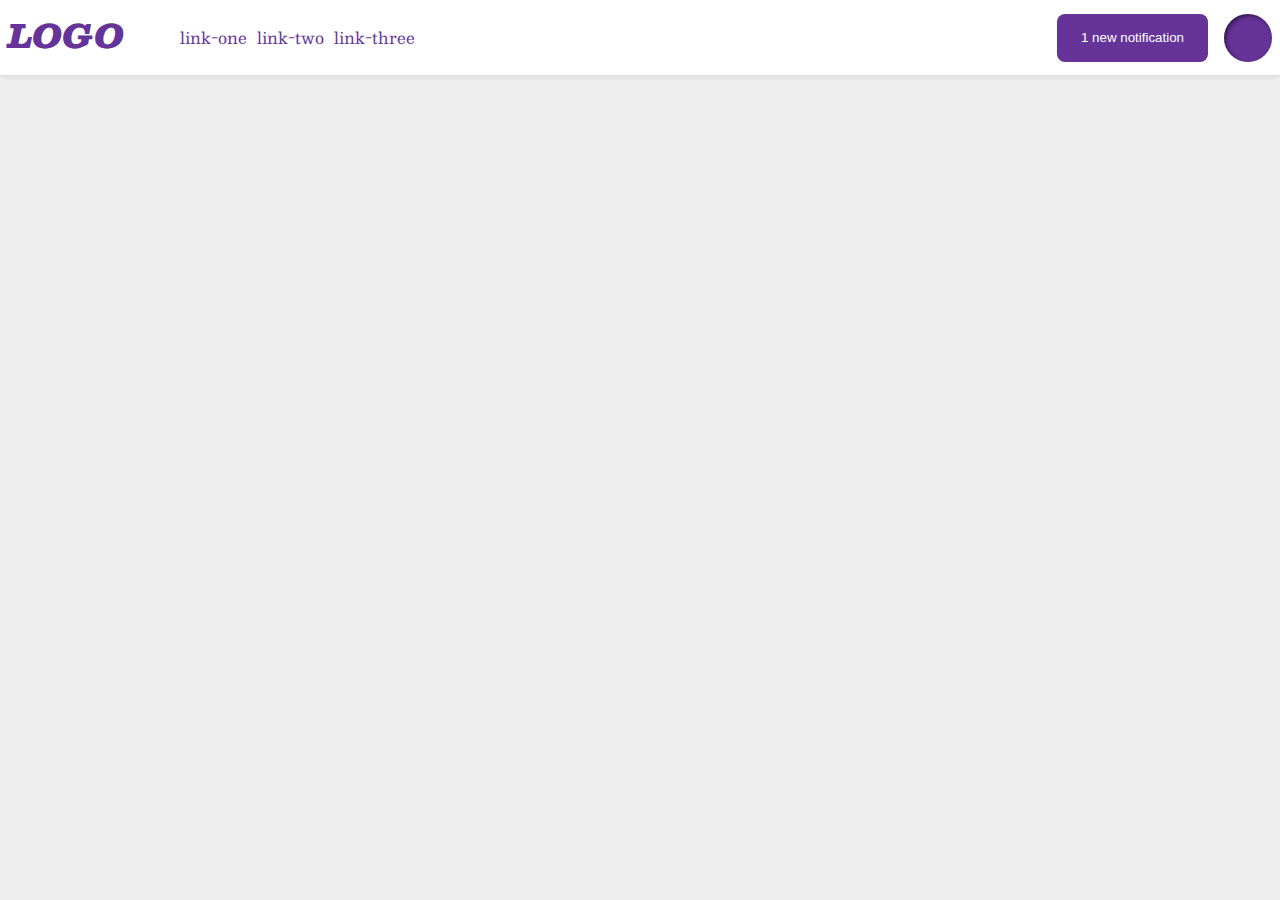
<file: flex/03-flex-header-2/index.html>
<!DOCTYPE html>
<html lang="en">
  <head>
    <meta charset="UTF-8">
    <meta http-equiv="X-UA-Compatible" content="IE=edge">
    <meta name="viewport" content="width=device-width, initial-scale=1.0">
    <title>Flex Header 2</title>
    <link rel="stylesheet" href="style.css">
  </head>
  <body>
    <div class="header">
      <div class="extra2">
      <div class="logo">
        LOGO
      </div>
      <ul class="links">
        <li><a href="google.com">link-one</a></li>
        <li><a href="google.com">link-two</a></li>
        <li><a href="google.com">link-three</a></li>
      </ul>
      </div>
      <div class="extra">
      <button class="notifications">
        1 new notification
      </button>
      <div class="profile-image"></div>
      </div>
    </div>
  </body>
</html>
</file>
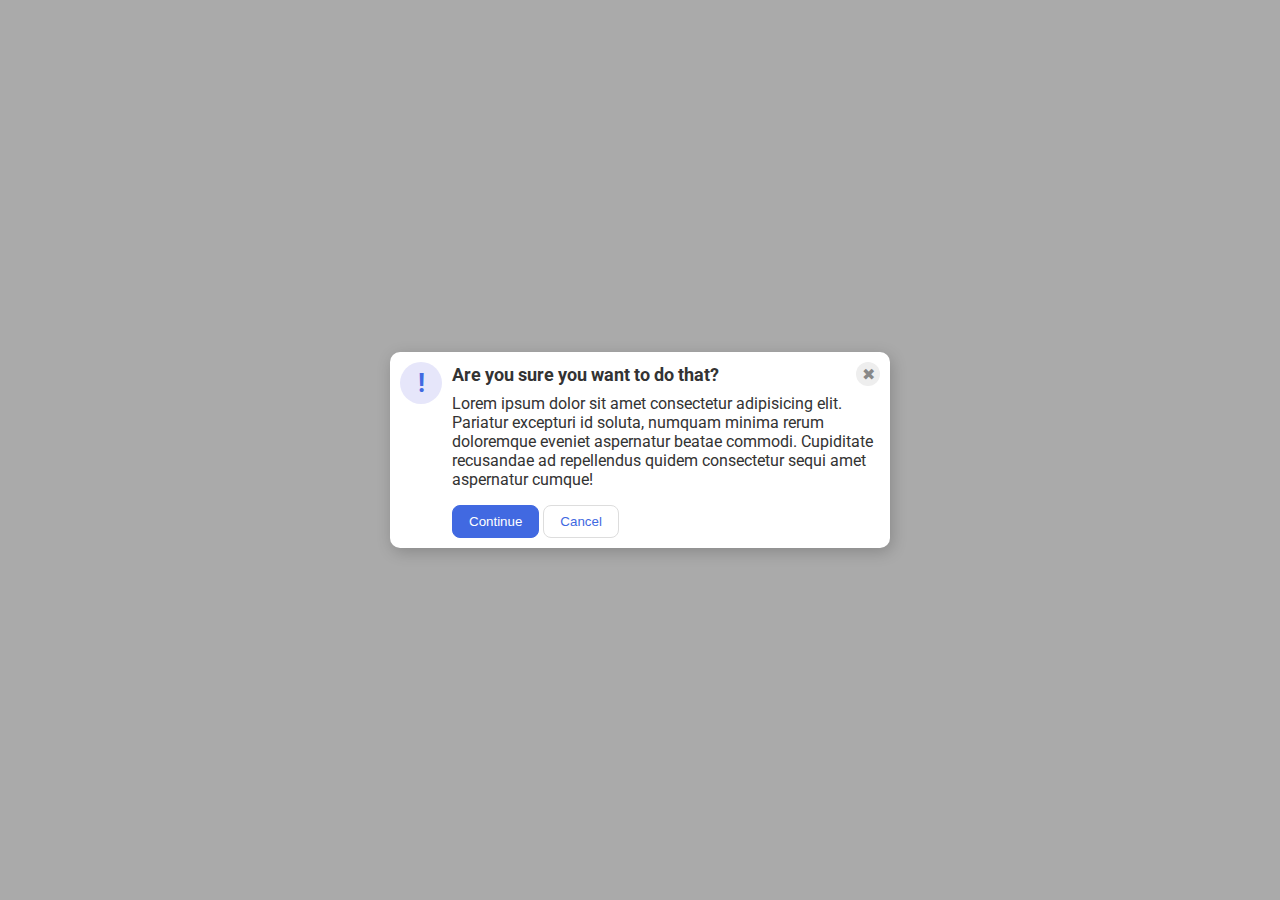
<file: flex/05-flex-modal/index.html>
<!DOCTYPE html>
<html lang="en">
  <head>
    <meta charset="UTF-8">
    <meta http-equiv="X-UA-Compatible" content="IE=edge">
    <meta name="viewport" content="width=device-width, initial-scale=1.0">
    <link rel="stylesheet" href="style.css">
    <title>Modal</title>
  </head>
  <body>
    <div class="modal">
      <div class="icon">!</div>
      <div class="container">
       <div class="header">Are you sure you want to do that?
         <div class="close-button">✖</div>
       </div>
       <div class="text">Lorem ipsum dolor sit amet consectetur adipisicing elit. Pariatur excepturi id soluta, numquam minima rerum doloremque eveniet aspernatur beatae commodi. Cupiditate recusandae ad repellendus quidem consectetur sequi amet aspernatur cumque!</div>
       <button class="continue">Continue</button>
       <button class="cancel">Cancel</button>
      </div>
    </div>
  </body>
</html>
</file>
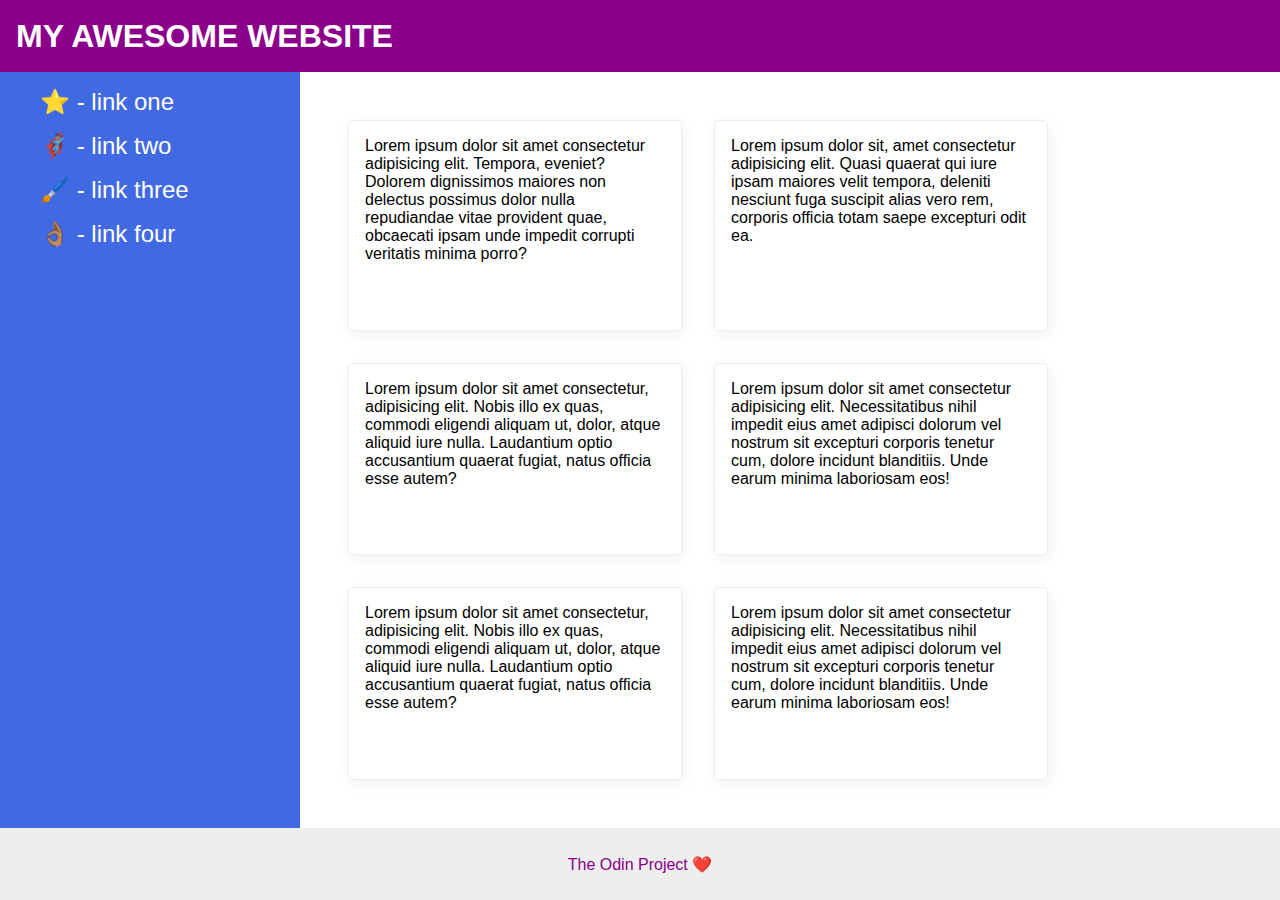
<file: flex/07-flex-layout-2/index.html>
<!DOCTYPE html>
<html lang="en">
  <head>
    <meta charset="UTF-8">
    <meta http-equiv="X-UA-Compatible" content="IE=edge">
    <meta name="viewport" content="width=device-width, initial-scale=1.0">
    <title>The Holy Grail</title>
    <link rel="stylesheet" href="style.css">
  </head>
  <body>
    <div class="header">
      MY AWESOME WEBSITE
    </div>
    <div class="body">
       <div class="sidebar">
        <ul>
          <li><a href="#">⭐ - link one</a></li>
          <li><a href="#">🦸🏽‍♂️ - link two</a></li>
          <li><a href="#">🖌️ - link three</a></li>
          <li><a href="#">👌🏽 - link four</a></li>
        </ul>
      </div>
     <div class="containers">
       <div class="card">Lorem ipsum dolor sit amet consectetur adipisicing elit. Tempora, eveniet? Dolorem dignissimos maiores non delectus possimus dolor nulla repudiandae vitae provident quae, obcaecati ipsam unde impedit corrupti veritatis minima porro?</div>
       <div class="card">Lorem ipsum dolor sit, amet consectetur adipisicing elit. Quasi quaerat qui iure ipsam maiores velit tempora, deleniti nesciunt fuga suscipit alias vero rem, corporis officia totam saepe excepturi odit ea.</div>
       <div class="card">Lorem ipsum dolor sit amet consectetur, adipisicing elit. Nobis illo ex quas, commodi eligendi aliquam ut, dolor, atque aliquid iure nulla. Laudantium optio accusantium quaerat fugiat, natus officia esse autem?</div>
       <div class="card">Lorem ipsum dolor sit amet consectetur adipisicing elit. Necessitatibus nihil impedit eius amet adipisci dolorum vel nostrum sit excepturi corporis tenetur cum, dolore incidunt blanditiis. Unde earum minima laboriosam eos!</div>
       <div class="card">Lorem ipsum dolor sit amet consectetur, adipisicing elit. Nobis illo ex quas, commodi eligendi aliquam ut, dolor, atque aliquid iure nulla. Laudantium optio accusantium quaerat fugiat, natus officia esse autem?</div>
       <div class="card">Lorem ipsum dolor sit amet consectetur adipisicing elit. Necessitatibus nihil impedit eius amet adipisci dolorum vel nostrum sit excepturi corporis tenetur cum, dolore incidunt blanditiis. Unde earum minima laboriosam eos!</div>
     </div>
    </div>
    <div class="footer">
      The Odin Project ❤️
     </div>
  </body>
</html>
</file>
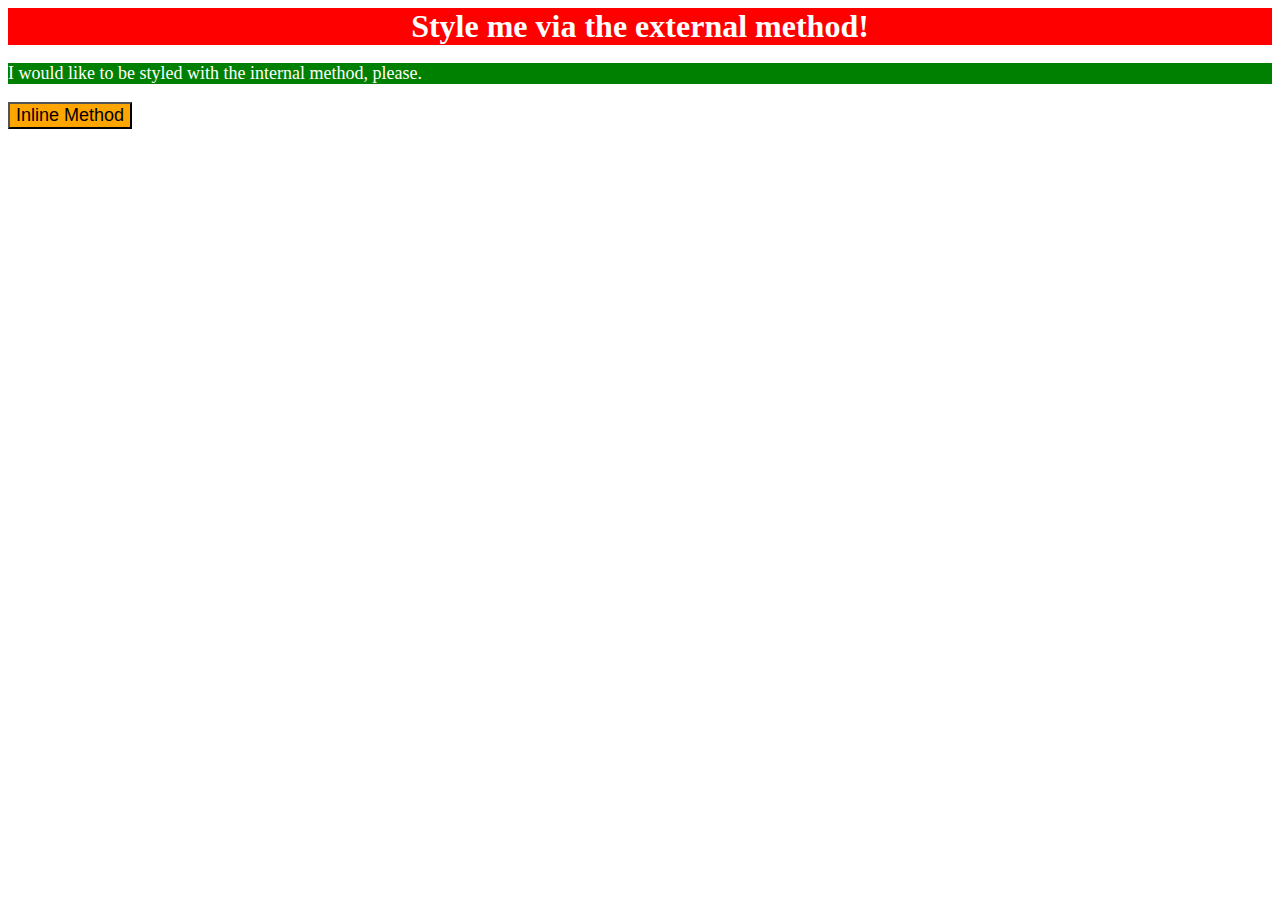
<file: foundations/01-css-methods/index.html>
<!DOCTYPE html>
<html lang="en">
  <head>
    <meta charset="UTF-8">
    <meta http-equiv="X-UA-Compatible" content="IE=edge">
    <meta name="viewport" content="width=device-width, initial-scale=1.0">
    <title>Methods for Adding CSS</title>
    <link rel="stylesheet" href="styles.css">

    <style>
      p {
        color: white;
        background-color: green;
        font-size: 18px;
      }
    </style>
  </head>
  <body>
    <div>Style me via the external method!</div>
    <p>I would like to be styled with the internal method, please.</p>
    <button style="background-color: orange; font-size: 18px;">Inline Method</button>
  </body>
</html>
</file>
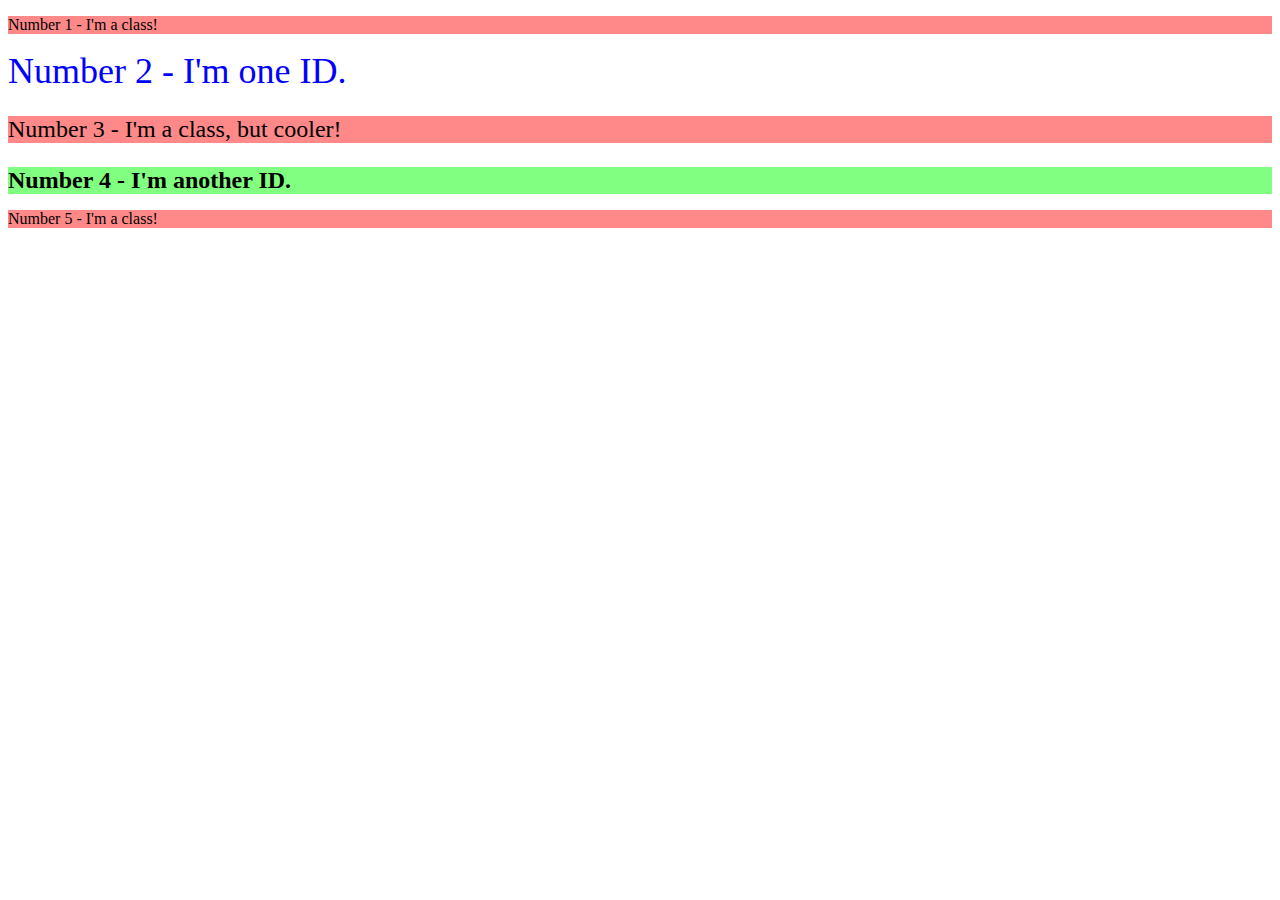
<file: foundations/02-class-id-selectors/index.html>
<!DOCTYPE html>
<html lang="en">
  <head>
    <meta charset="UTF-8">
    <meta http-equiv="X-UA-Compatible" content="IE=edge">
    <meta name="viewport" content="width=device-width, initial-scale=1.0">
    <title>Class and ID Selectors</title>
    <link rel="stylesheet" href="style.css">
  </head>
  <body>
    <p class="one">Number 1 - I'm a class!</p>
    <div id="two">Number 2 - I'm one ID.</div>
    <p class="unique">Number 3 - I'm a class, but cooler!</p>
    <div id="four">Number 4 - I'm another ID.</div>
    <p class="one">Number 5 - I'm a class!</p>
  </body>
</html>
</file>
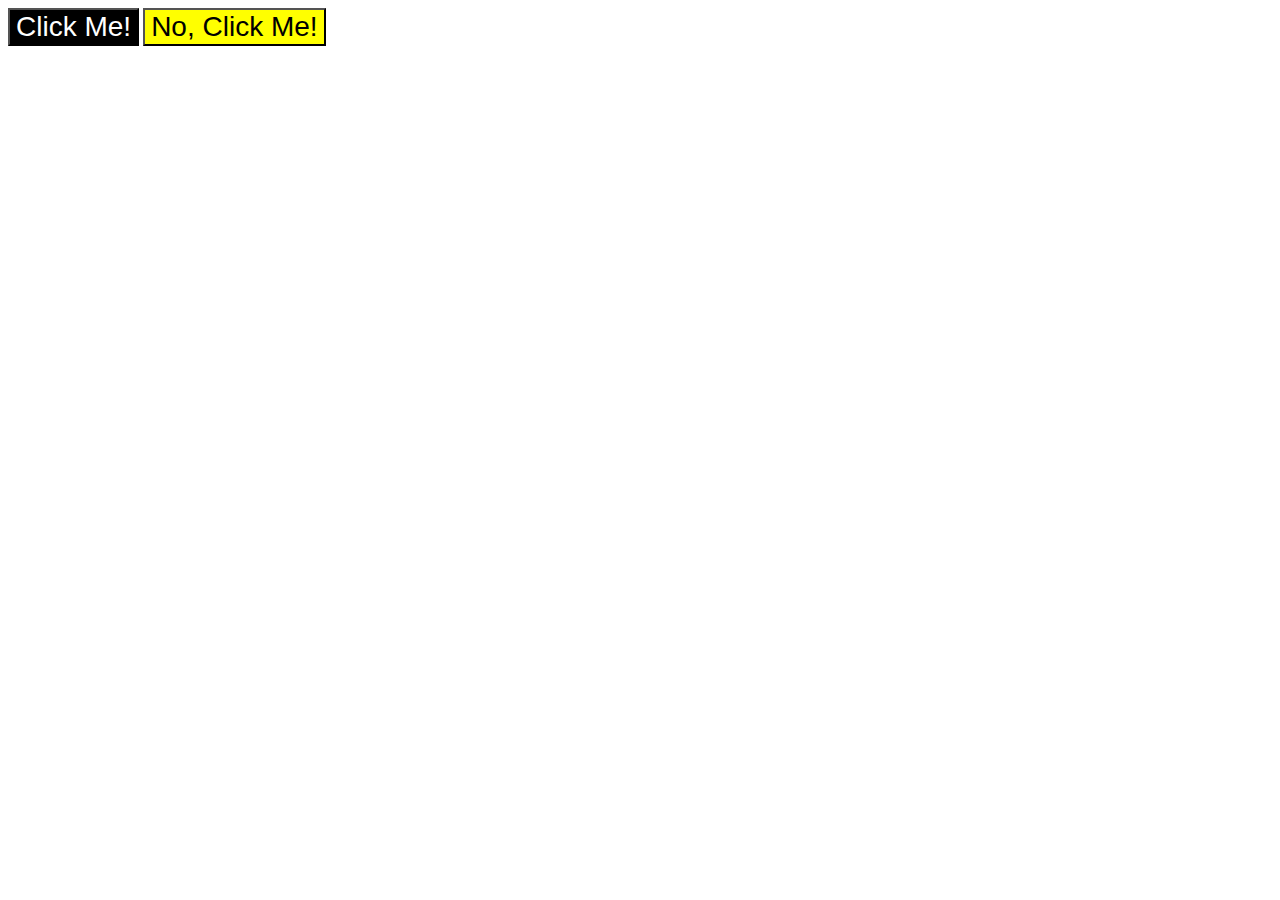
<file: foundations/03-grouping-selectors/index.html>
<!DOCTYPE html>
<html lang="en">
  <head>
    <meta charset="UTF-8">
    <meta http-equiv="X-UA-Compatible" content="IE=edge">
    <meta name="viewport" content="width=device-width, initial-scale=1.0">
    <title>Grouping Selectors</title>
    <link rel="stylesheet" href="style.css">
  </head>
  <body>
    <button class="one">Click Me!</button>
    <button class="two">No, Click Me!</button>
  </body>
</html>
</file>
<file: flex/03-flex-header-2/style.css>
/* this is some magical font-importing.  
you'll learn about it later. */
@import url('https://fonts.googleapis.com/css2?family=Besley:ital,wght@0,400;1,900&display=swap');

body {
  margin: 0;
  background: #eee;
  font-family: Besley, serif;
}

.header {
  background: white;
  border-bottom: 1px solid #ddd;
  box-shadow: 0 0 8px rgba(0,0,0,.1);
  display: flex;
  align-items: center;
  padding: 8px;
  justify-content: space-between;
}

.profile-image {
  background: rebeccapurple;
  box-shadow: inset 2px 2px 4px rgba(0,0,0,.5);
  border-radius: 50%;
  width: 48px;
  height: 48px;
}

.logo {
  color: rebeccapurple;
  font-size: 32px;
  font-weight: 900;
  font-style: italic;
}

button {
  border: none;
  border-radius: 8px;
  background: rebeccapurple;
  color: white;
  padding: 8px 24px;
}

a {
  /* this removes the line under our links */
  text-decoration: none;
  color: rebeccapurple;
}

ul {
  list-style-type: none;
  display: flex;
  gap: 10px;
}

.extra,
.extra2 {
  display: flex;
  gap: 16px;
}
</file>
<file: flex/05-flex-modal/style.css>
@import url('https://fonts.googleapis.com/css2?family=Roboto:wght@400;700&display=swap');

html, body {
  height: 100%;
}

body {
  font-family: Roboto, sans-serif;
  margin: 0;
  background: #aaa;
  color: #333;
  /* I'll give you this one for free lol */
  display: flex;
  align-items: center;
  justify-content: center;
}

.modal {
  background: white;
  width: 480px;
  border-radius: 10px;
  box-shadow: 2px 4px 16px rgba(0,0,0,.2);
  display: flex;
  padding: 10px;
  gap: 10px;
}

.icon {
  color: royalblue;
  font-size: 26px;
  font-weight: 700;
  background: lavender;
  width: 42px;
  height: 42px;
  border-radius: 50%;
  display: flex;
  align-items: center;
  justify-content: center;
  flex-shrink: 0;
}

.close-button {
  background: #eee;
  border-radius: 50%;
  color: #888;
  font-weight: 400;
  font-size: 16px;
  height: 24px;
  width: 24px;
  display: flex;
  align-items: center;
  justify-content: center;
}

button {
  padding: 8px 16px;
  border-radius: 8px;
}

button.continue {
  background: royalblue;
  border: 1px solid royalblue;
  color: white;
}

button.cancel {
  background: white;
  border: 1px solid #ddd;
  color: royalblue;
}

.header {
  display: flex;
  align-items: center;
  justify-content: space-between;
  font-size: 18px;
  font-weight: 700;
  margin-bottom: 8px;
}

.text {
  margin-bottom: 16px;
}
</file>
<file: flex/07-flex-layout-2/style.css>
body {
  font-family: -apple-system, BlinkMacSystemFont, 'Segoe UI', Roboto, Oxygen, Ubuntu, Cantarell, 'Open Sans', 'Helvetica Neue', sans-serif;
  margin: 0;
  min-height: 100vh;
  display: flex;
  flex-direction: column;
}

.header {
  height: 40px;
  background: darkmagenta;
  color: white;
  align-content: center;
  justify-content: center;
  padding: 16px;
  font-size: xx-large;
  font-weight: 900;
}

.body {
  display: flex;
  flex: 1;
}

.footer {
  height: 72px;
  background: #eee;
  color: darkmagenta;
  display: flex;
  justify-content: center;
  align-items: center;
}

.sidebar {
  width: 300px;
  background: royalblue;
  display: flex;
  flex-shrink: 0;
}

.card {
  border: 1px solid #eee;
  box-shadow: 2px 4px 16px rgba(0,0,0,.06);
  border-radius: 4px;
  margin: 16px;
  padding: 16px;
  width: 300px;
}

a {
  text-decoration: none;
  color: white;
  font-size: 24px;
}

ul {
  list-style: none;
}

li {
  margin-bottom: 16px;
}

.containers {
  display: flex;
  flex-wrap: wrap;
  padding: 32px;
}
</file>
<file: foundations/01-css-methods/styles.css>
div {
    color: white;
    background-color: red;
    font-size: 32px;
    text-align: center;
    font-weight: bold;
}
</file>
<file: foundations/02-class-id-selectors/style.css>
.one {
   background-color: rgb(255, 137, 137);
   font-family: verdana, 'dejaVu sans' sans-serif;
}

#two{
    color: blue;
    font-size: 36px;
}

.unique{
    background-color: rgb(255, 137, 137);
    font-family: verdana, 'dejaVu sans' sans-serif;
    font-size: 24px;
}

#four{
    background-color: hsl(120, 100%, 75%);
    font-size: 24px;
    font-weight: bold;
}
</file>
<file: foundations/03-grouping-selectors/style.css>
.one {
    color: white;
    background-color: black;
}

.two {
    background-color: yellow;
}

.one,
.two {
    font-size: 28px;
    font-family: helvetica "Times New Roman" sans-serif;
}
</file>
